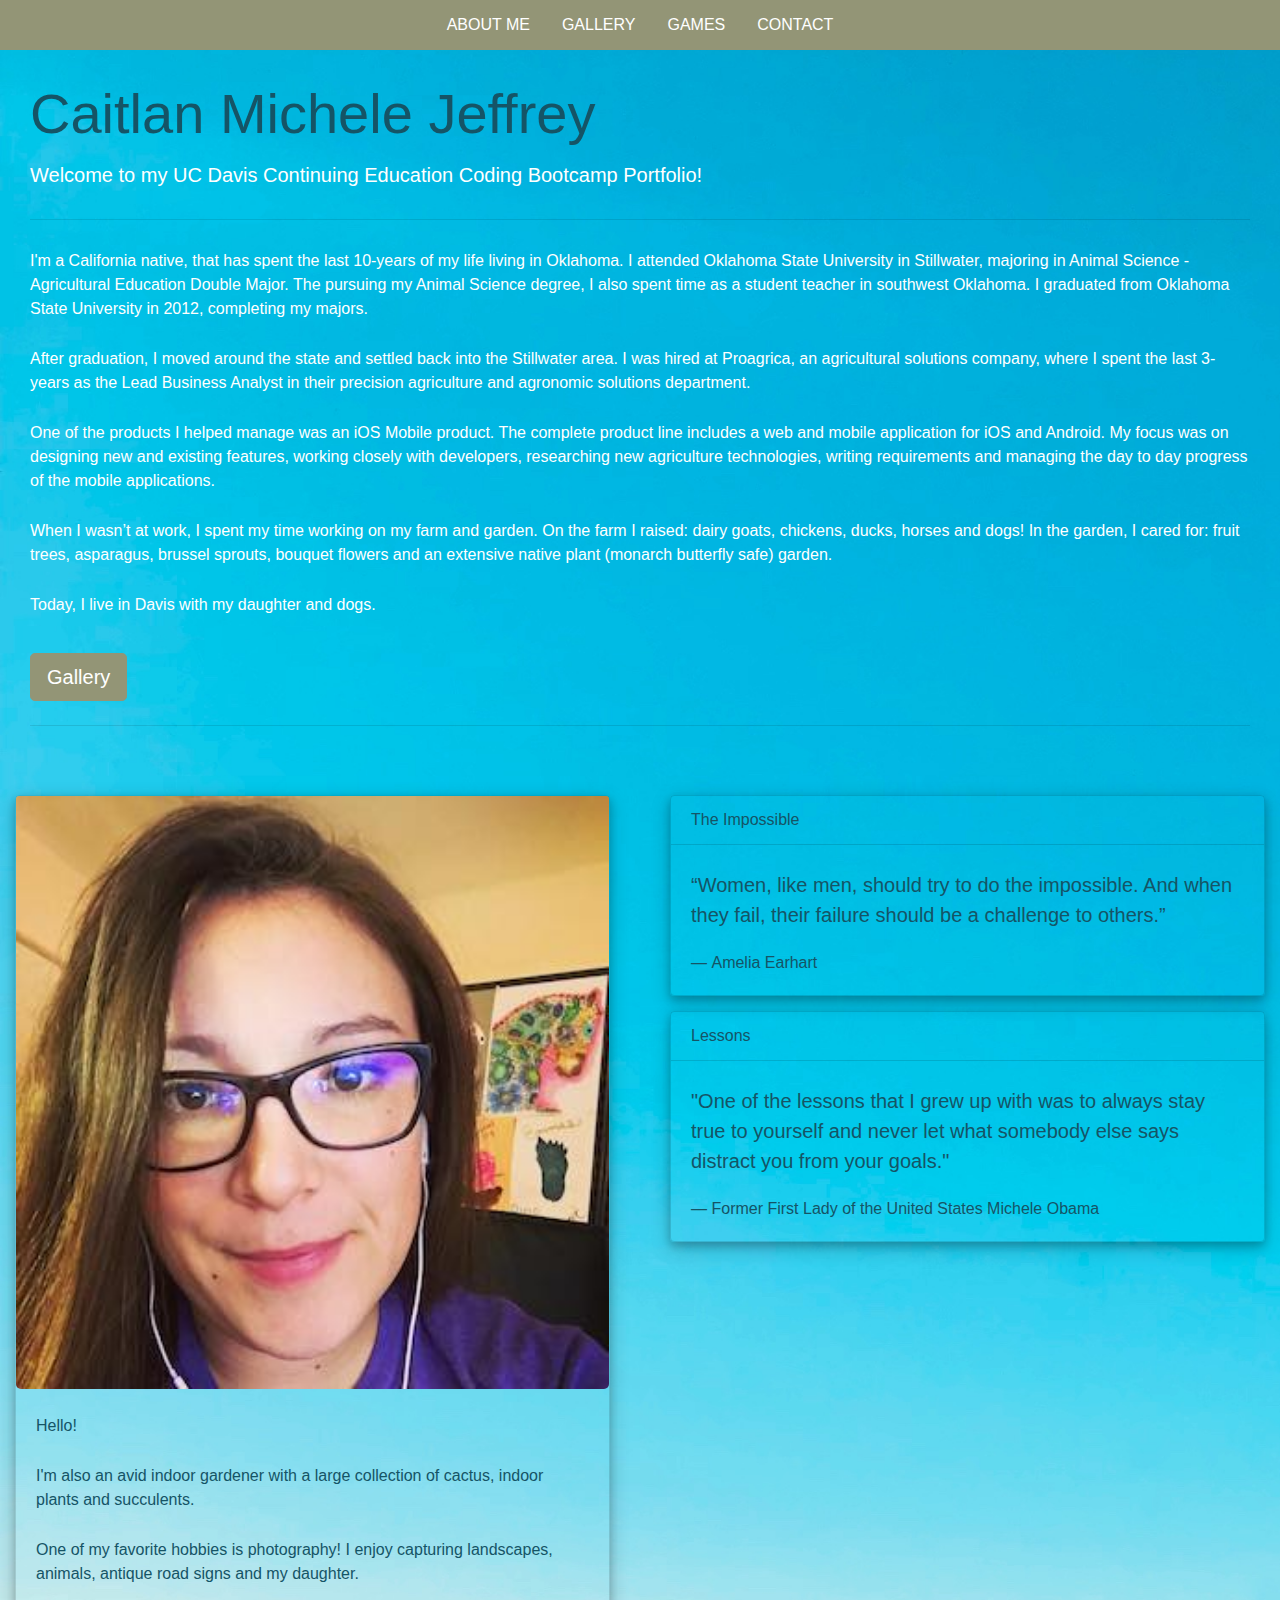
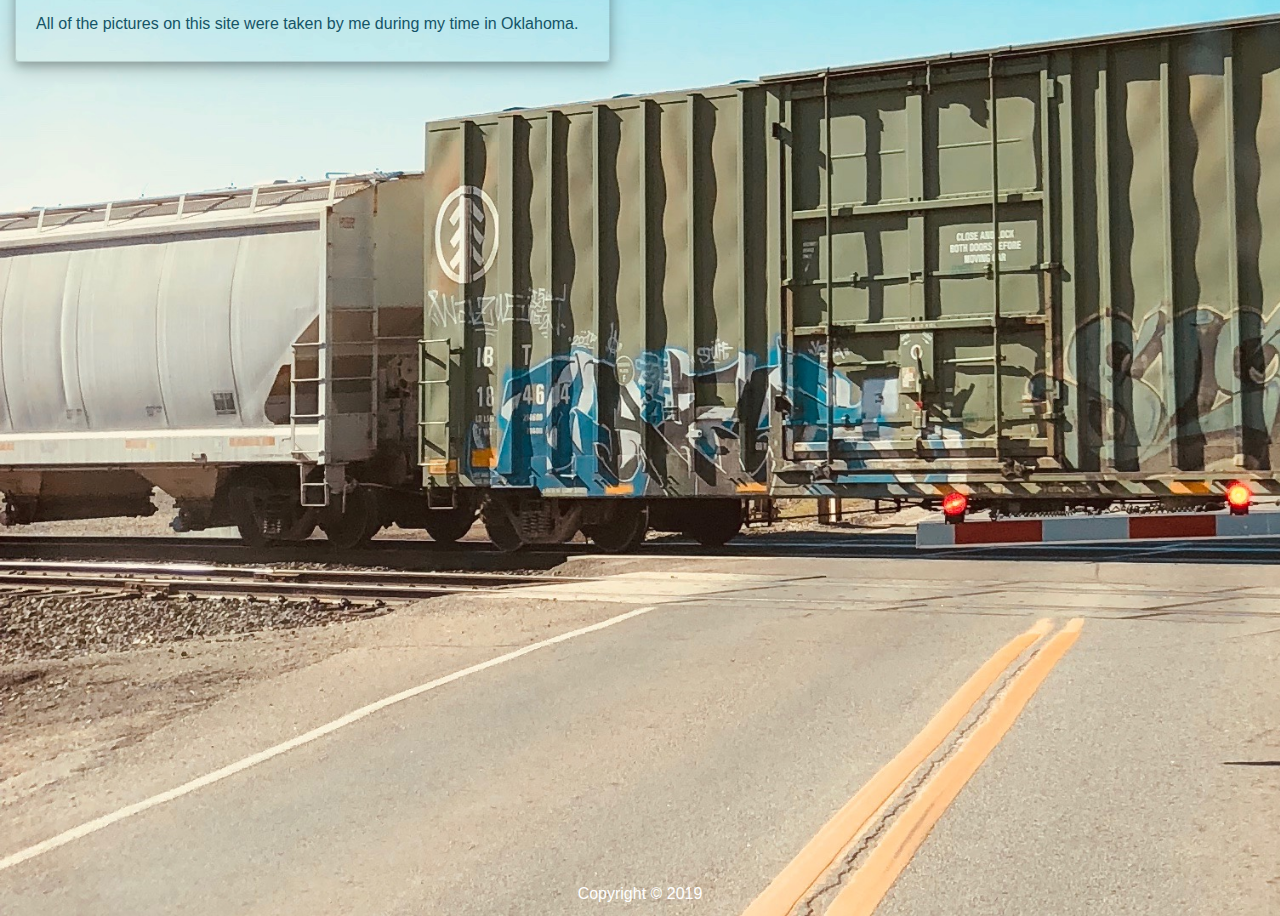
<file: index.html>
<!DOCTYPE html>
<html lang="en">
<head>
    <meta charset="UTF-8">
    <meta name="viewport" content="width=device-width, initial-scale=1.0">
    <meta http-equiv="X-UA-Compatible" content="ie=edge">

    <title>Caitlan Michele Jeffrey</title>

    <link rel="stylesheet" href="https://stackpath.bootstrapcdn.com/bootstrap/4.3.1/css/bootstrap.min.css" integrity="sha384-ggOyR0iXCbMQv3Xipma34MD+dH/1fQ784/j6cY/iJTQUOhcWr7x9JvoRxT2MZw1T" crossorigin="anonymous">
    <link rel="stylesheet" type="text/css" href="assets/css/style.css">

</head>

<body>
    <div class="container-fluid--">
        <div class="navigation">
            <ul class="nav justify-content-center">
                <li class="nav-item">
                    <a class="nav-link active" href="index.html">ABOUT ME</a>
                </li>
                <li class="nav-item">
                    <a class="nav-link" href="portfolio.html">GALLERY</a>
                </li>
                <li class="nav-item">
                    <a class="nav-link" href="/games/games-home.html">GAMES</a>
                </li>
                <li class="nav-item">
                    <a class="nav-link" href="contact.html">CONTACT</a>
                </li>
            </ul>
        </div><!--end of navigation-->

        <div class="main-content">
            <div class="jumbotron">
                <h1 class="display-4">Caitlan Michele Jeffrey</h1>
                    <p class="lead">Welcome to my UC Davis Continuing Education Coding Bootcamp Portfolio!</p>
                    <hr class="my-4"> 
                        <p>I'm a California native, that has spent the last 10-years of my life living in Oklahoma. I attended Oklahoma State University in Stillwater, majoring in Animal Science - Agricultural Education Double Major. The pursuing my Animal Science degree, I also spent time as a student teacher in southwest Oklahoma. I graduated from Oklahoma State University in 2012, completing my majors.</p>
                        <p>After graduation, I moved around the state and settled back into the Stillwater area. I was hired at Proagrica, an agricultural solutions company, where I spent the last 3-years as the Lead Business Analyst in their precision agriculture and agronomic solutions department.</p>
                        <p>One of the products I helped manage was an iOS Mobile product. The complete product line includes a web and mobile application for iOS and Android. My focus was on designing new and existing features, working closely with developers, researching new agriculture technologies, writing requirements and managing the day to day progress of the mobile applications.</p>
                        <p>When I wasn’t at work, I spent my time working on my farm and garden. On the farm I raised: dairy goats, chickens, ducks, horses and dogs! In the garden, I cared for: fruit trees, asparagus, brussel sprouts, bouquet flowers and an extensive native plant (monarch butterfly safe) garden.</p>
                        <p>Today, I live in Davis with my daughter and dogs.</p>
                <a class="btn btn-primary btn-lg" href="portfolio.html" role="button">Gallery</a>
                <hr class="my-4">          
            </div><!--end of jumbotron-->

            <div class="row">
                <div class="col-md-6">
                    <div class="card">
                        <img src="assets/images/profile-picture.jpg" class="card-img-top" alt="portfolio">
                            <div class="card-body">
                            <p class="card-text">Hello!</p>
                            <p class="card-text">I'm also an avid indoor gardener with a large collection of cactus, indoor plants and succulents.</p>
                            <p class="card-text">One of my favorite hobbies is photography! I enjoy capturing landscapes, animals, antique road signs and my daughter.</p>
                            <p class="card-text">All of the pictures on this site were taken by me during my time in Oklahoma.</p>
                            </div>
                    </div>
                </div>
                <div class="col-md-6">
                    <div class="card">
                        <div class="card-header">The Impossible</div>
                        <div class="card-body">
                            <blockquote class="blockquote mb-0">
                                <p>“Women, like men, should try to do the impossible. And when they fail, their failure should be a challenge to others.”</p>
                                <footer class="blockquote-footer">Amelia Earhart</footer>
                            </blockquote>
                        </div>
                    </div><!--end of quote card-->
                    <div class="card">
                            <div class="card-header">Lessons</div>
                            <div class="card-body">
                                <blockquote class="blockquote mb-0">
                                    <p>"One of the lessons that I grew up with was to always stay true to yourself and never let what somebody else says distract you from your goals."</p>
                                    <footer class="blockquote-footer">Former First Lady of the United States Michele Obama</footer>
                                </blockquote>
                            </div>
                        </div><!--end of quote card-->
                </div><!--end of column-6-->
            </div><!--end of row-->
        </div><!--end of main-content-->
    </div><!--end of container-fluid-->

    <footer class="end-content">
        <p id="footer">Copyright &copy; 2019</p>
    </footer><!--end of footer-->


    <script src="https://code.jquery.com/jquery-3.3.1.slim.min.js" integrity="sha384-q8i/X+965DzO0rT7abK41JStQIAqVgRVzpbzo5smXKp4YfRvH+8abtTE1Pi6jizo" crossorigin="anonymous"></script>
    <script src="https://cdnjs.cloudflare.com/ajax/libs/popper.js/1.14.7/umd/popper.min.js" integrity="sha384-UO2eT0CpHqdSJQ6hJty5KVphtPhzWj9WO1clHTMGa3JDZwrnQq4sF86dIHNDz0W1" crossorigin="anonymous"></script>
    <script src="https://stackpath.bootstrapcdn.com/bootstrap/4.3.1/js/bootstrap.min.js" integrity="sha384-JjSmVgyd0p3pXB1rRibZUAYoIIy6OrQ6VrjIEaFf/nJGzIxFDsf4x0xIM+B07jRM" crossorigin="anonymous"></script>

</body>
</html>
</file>
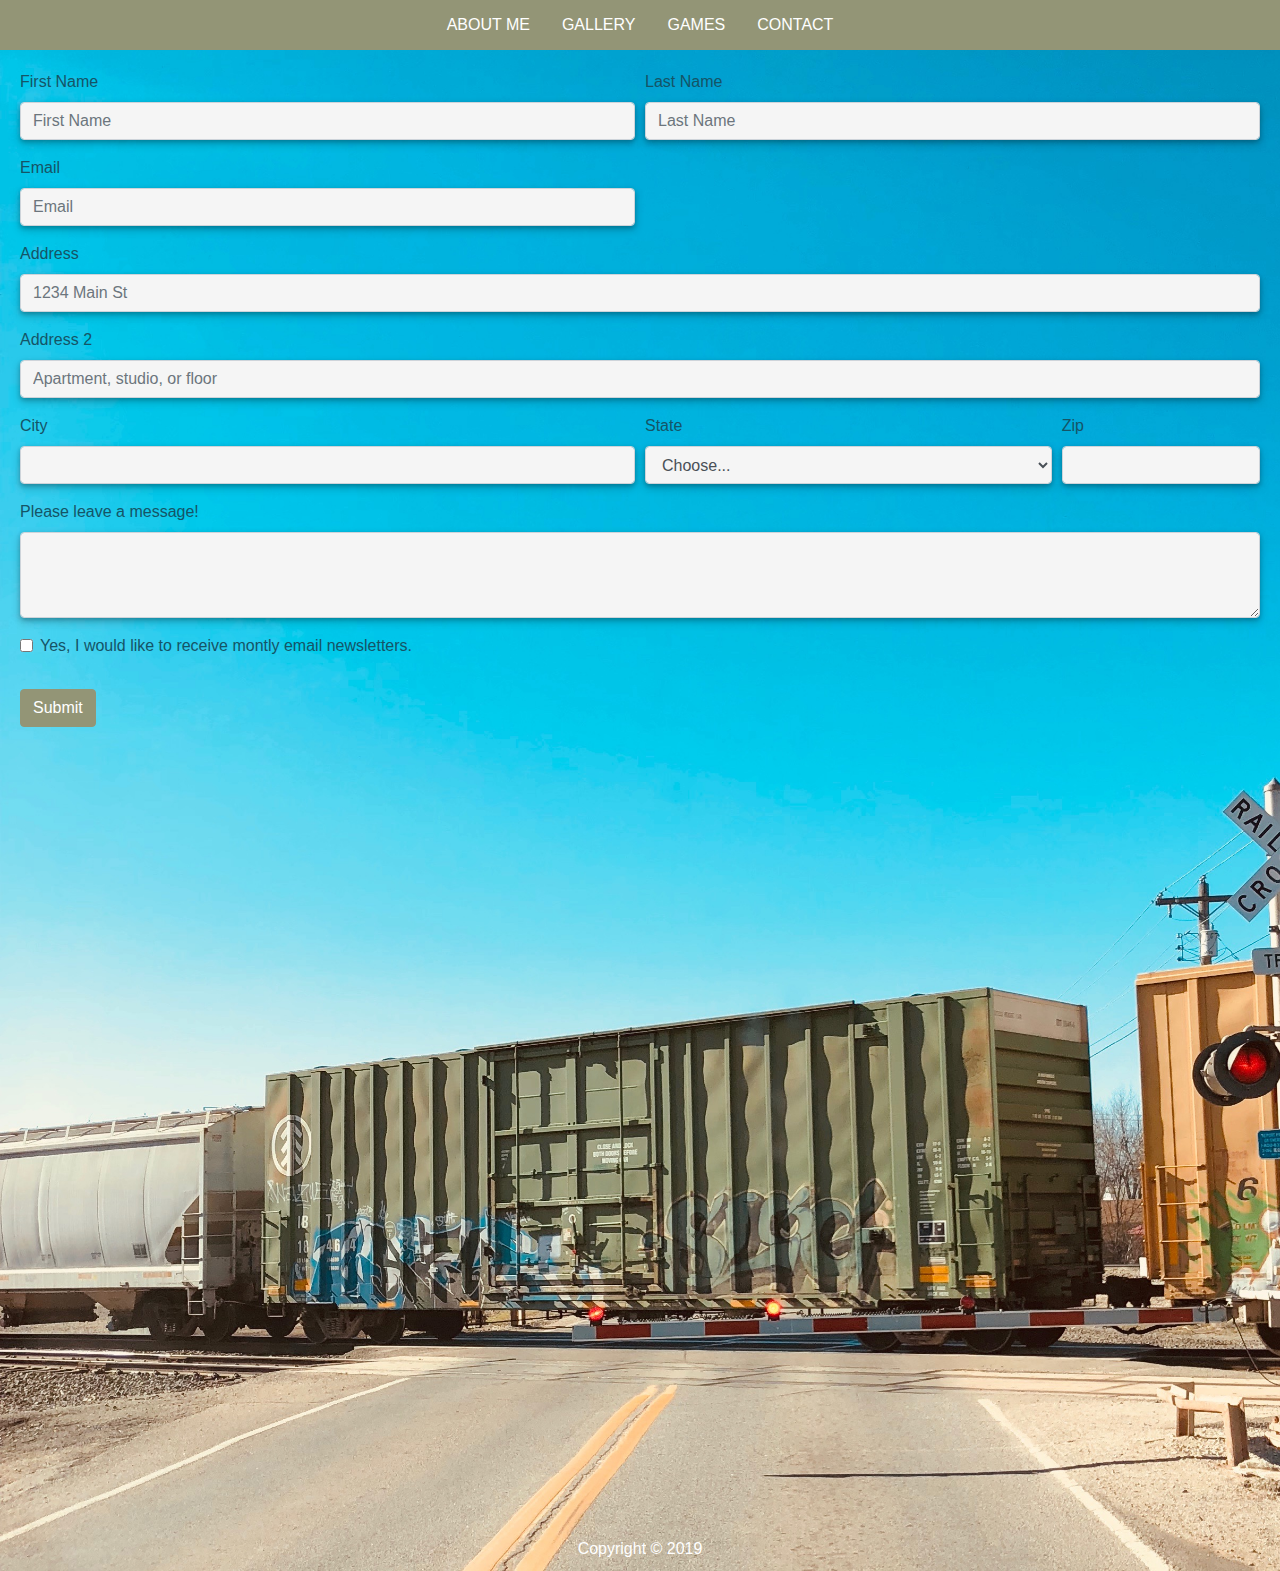
<file: contact.html>
<!DOCTYPE html>
<html lang="en">
<head>
    <meta charset="UTF-8">
    <meta name="viewport" content="width=device-width, initial-scale=1.0">
    <meta http-equiv="X-UA-Compatible" content="ie=edge">

    <title>Caitlan Michele Jeffrey</title>

    <link rel="stylesheet" href="https://stackpath.bootstrapcdn.com/bootstrap/4.3.1/css/bootstrap.min.css" integrity="sha384-ggOyR0iXCbMQv3Xipma34MD+dH/1fQ784/j6cY/iJTQUOhcWr7x9JvoRxT2MZw1T" crossorigin="anonymous">
    <link rel="stylesheet" type="text/css" href="/assets/css/style.css">

</head>

<body>
    <div class="container-fluid--">
        <div class="navigation">
            <ul class="nav justify-content-center">
                <li class="nav-item">
                    <a class="nav-link active" href="index.html">ABOUT ME</a>
                </li>
                <li class="nav-item">
                    <a class="nav-link" href="portfolio.html">GALLERY</a>
                </li>
                <li class="nav-item">
                    <a class="nav-link" href="games/games-home.html">GAMES</a>
                </li>
                <li class="nav-item">
                    <a class="nav-link" href="contact.html">CONTACT</a>
                </li>
            </ul>
        </div><!--end of navigation-->

        <div class="main-content">
            <form>
                <div class="form-row">
                    <div class="form-group col-md-6">
                        <label for="inputFirstName">First Name</label>
                        <input type="text" class="form-control" id="inputFirstName" placeholder="First Name">
                    </div>
                    <div class="form-group col-md-6">
                        <label for="inputLastName">Last Name</label>
                        <input type="text" class="form-control" id="inputLastName" placeholder="Last Name">
                    </div>
                    <div class="form-group col-md-6">
                        <label for="inputEmail4">Email</label>
                        <input type="email" class="form-control" id="inputEmail4" placeholder="Email">
                    </div>
                </div>
                <div class="form-group">
                    <label for="inputAddress">Address</label>
                    <input type="text" class="form-control" id="inputAddress" placeholder="1234 Main St">
                </div>
                <div class="form-group">
                    <label for="inputAddress2">Address 2</label>
                    <input type="text" class="form-control" id="inputAddress2" placeholder="Apartment, studio, or floor">
                </div>
                <div class="form-row">
                    <div class="form-group col-md-6">
                        <label for="inputCity">City</label>
                        <input type="text" class="form-control" id="inputCity">
                    </div>
                    <div class="form-group col-md-4">
                        <label for="inputState">State</label>
                        <select id="inputState" class="form-control">
                            <option selected>Choose...</option>
                            <option>California</option>
                        </select>
                    </div>
                    <div class="form-group col-md-2">
                        <label for="inputZip">Zip</label>
                        <input type="text" class="form-control" id="inputZip">
                    </div>
                </div>
                <div class="form-row">
                    <div class="form-group col-md-12">
                        <label for="exampleFormControlTextarea1">Please leave a message!</label>
                        <textarea class="form-control" id="exampleFormControlTextarea1" rows="3"></textarea>
                    </div>
                </div>
                <div class="form-group">
                    <div class="form-check">
                        <input class="form-check-input" type="checkbox" id="gridCheck">
                        <label class="form-check-label" for="gridCheck">Yes, I would like to receive montly email newsletters.</label>
                    </div>
                </div>
                    <button type="submit" class="btn btn-primary">Submit</button>
            </form><!--end form-->
        </div><!--end of main-content-->
    </div><!--end of container-fluid-->
    
    <footer class="end-content">
        <p id="footer">Copyright &copy; 2019</p>
    </footer><!--end of footer-->

    <script src="https://code.jquery.com/jquery-3.3.1.slim.min.js" integrity="sha384-q8i/X+965DzO0rT7abK41JStQIAqVgRVzpbzo5smXKp4YfRvH+8abtTE1Pi6jizo" crossorigin="anonymous"></script>
    <script src="https://cdnjs.cloudflare.com/ajax/libs/popper.js/1.14.7/umd/popper.min.js" integrity="sha384-UO2eT0CpHqdSJQ6hJty5KVphtPhzWj9WO1clHTMGa3JDZwrnQq4sF86dIHNDz0W1" crossorigin="anonymous"></script>
    <script src="https://stackpath.bootstrapcdn.com/bootstrap/4.3.1/js/bootstrap.min.js" integrity="sha384-JjSmVgyd0p3pXB1rRibZUAYoIIy6OrQ6VrjIEaFf/nJGzIxFDsf4x0xIM+B07jRM" crossorigin="anonymous"></script>

</body>
</html>
</file>
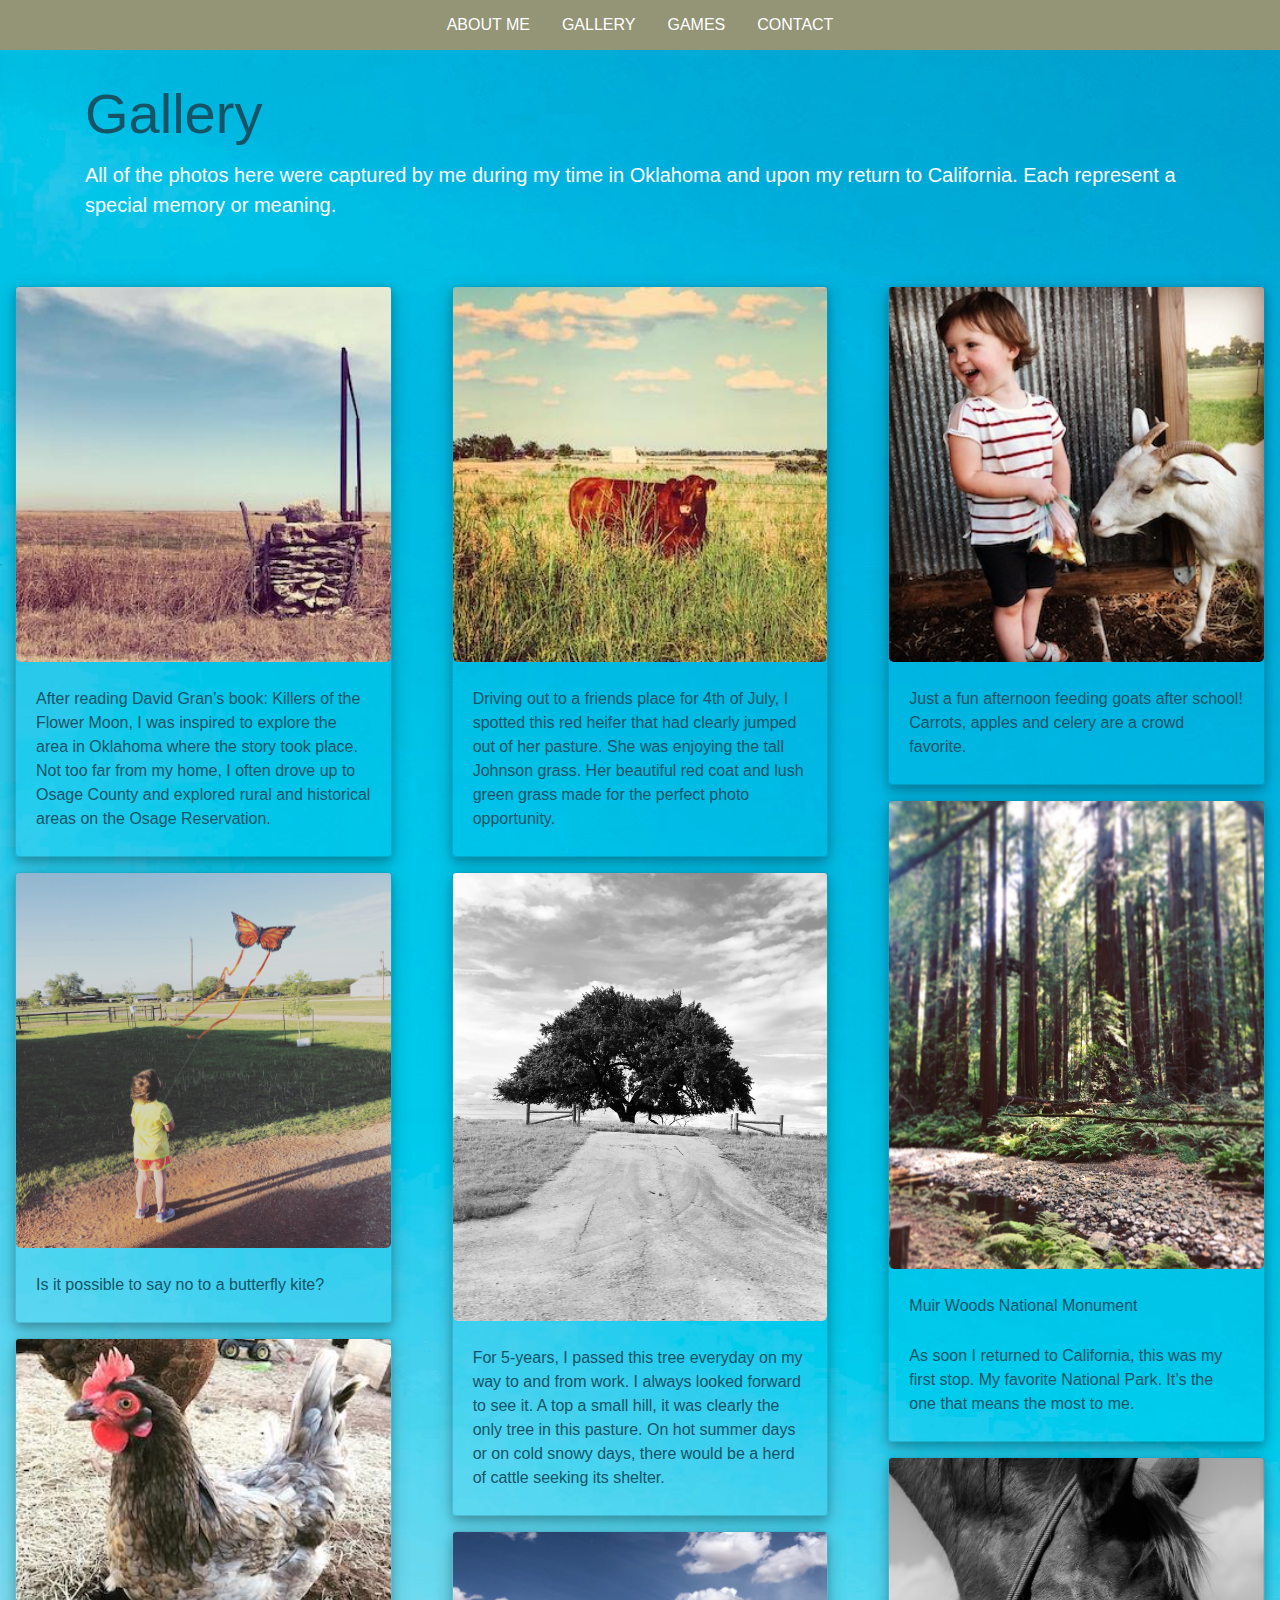
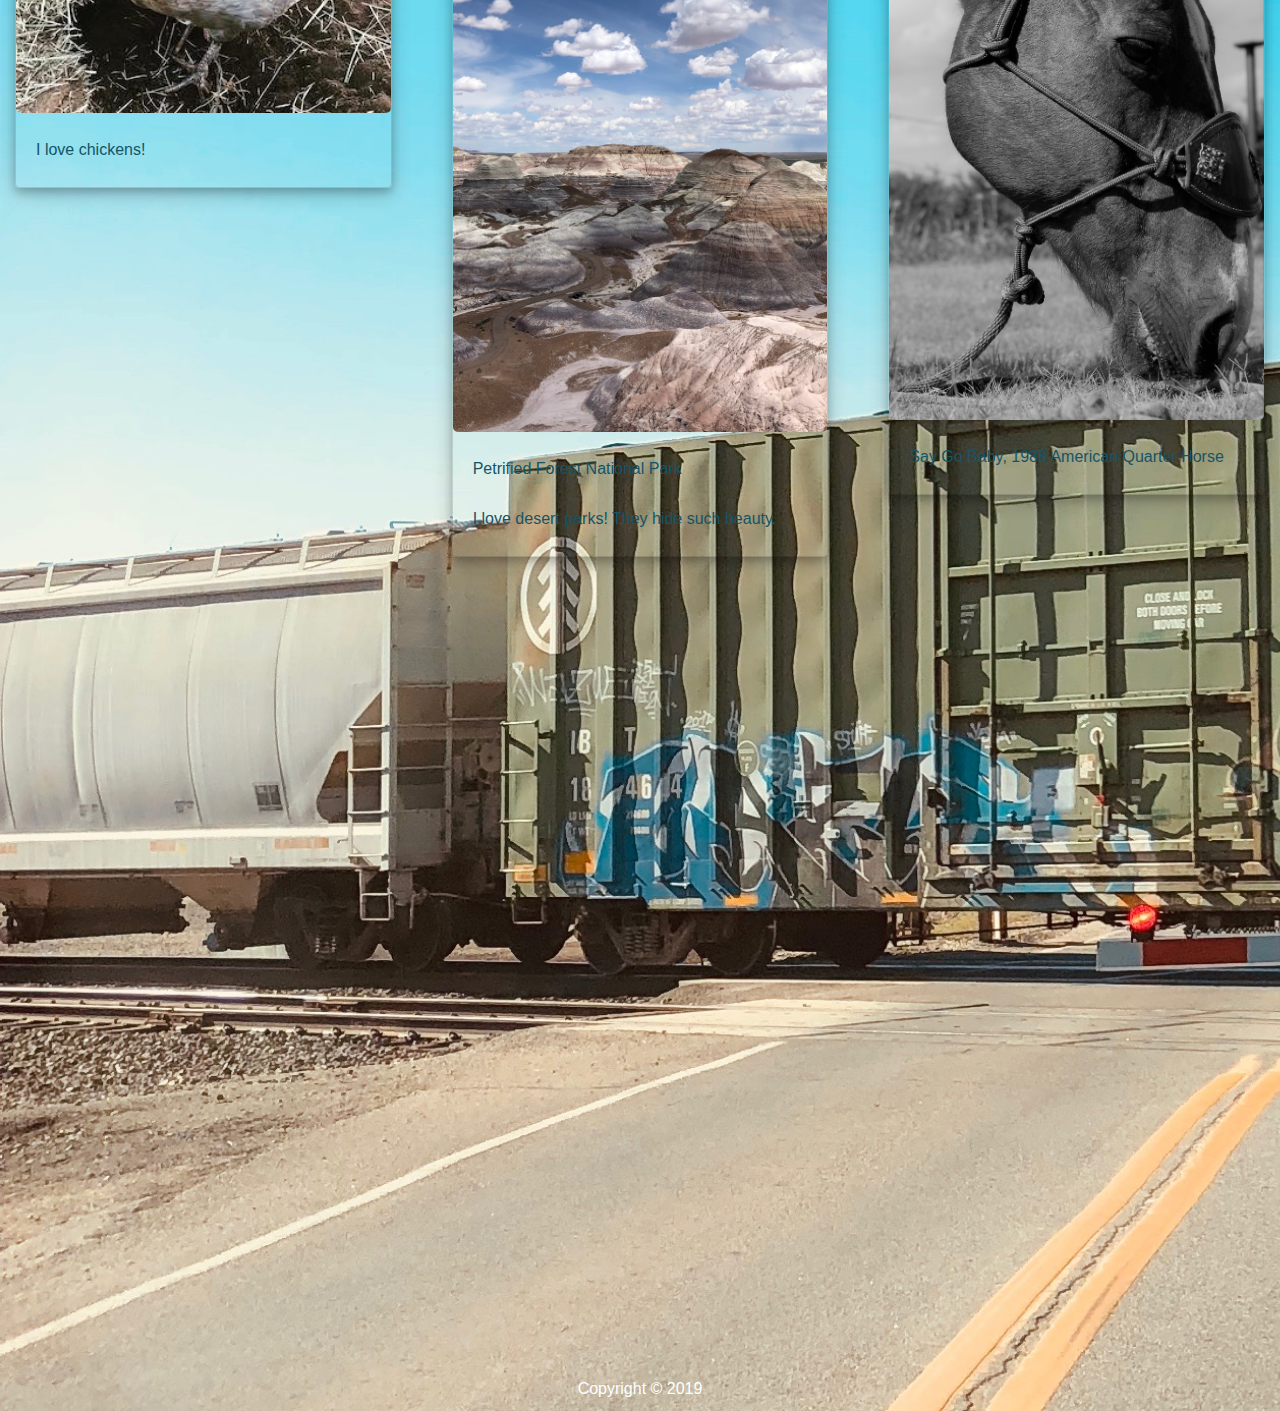
<file: portfolio.html>
<!DOCTYPE html>
<html lang="en">
<head>
    <meta charset="UTF-8">
    <meta name="viewport" content="width=device-width, initial-scale=1.0">
    <meta http-equiv="X-UA-Compatible" content="ie=edge">

    <title>Caitlan Michele Jeffrey</title>

    <link rel="stylesheet" href="https://stackpath.bootstrapcdn.com/bootstrap/4.3.1/css/bootstrap.min.css" integrity="sha384-ggOyR0iXCbMQv3Xipma34MD+dH/1fQ784/j6cY/iJTQUOhcWr7x9JvoRxT2MZw1T" crossorigin="anonymous">
    <link rel="stylesheet" type="text/css" href="assets/css/style.css">

</head>

<body>
    <div class="container-fluid--">
        <div class="navigation">
            <ul class="nav justify-content-center">
                <li class="nav-item">
                    <a class="nav-link active" href="index.html">ABOUT ME</a>
                </li>
                <li class="nav-item">
                    <a class="nav-link" href="portfolio.html">GALLERY</a>
                </li>
                <li class="nav-item">
                    <a class="nav-link" href="games/games-home.html">GAMES</a>
                </li>
                <li class="nav-item">
                    <a class="nav-link" href="contact.html">CONTACT</a>
                </li>
            </ul>
        </div><!--end of navigation-->

        <div class="main-content">
            <div class="jumbotron jumbotron-fluid">
                <div class="container">
                    <h1 class="display-4">Gallery</h1>
                    <p class="lead">All of the photos here were captured by me during my time in Oklahoma and upon my return to California. Each represent a special memory or meaning.</p>
                </div>
            </div><!--end of jumbotron-fluid-->
            <div class="row">
                <div class="col-sm-4">
                    <div class="card">
                        <img src="assets/images/gallery/open_range.jpg" class="card-img-top" alt="open_range">
                        <div class="card-body">
                            <p class="card-text">After reading David Gran’s book: Killers of the Flower Moon, I was inspired to explore the area in Oklahoma where the story took place. Not too far from my home, I often drove up to Osage County and explored rural and historical areas on the Osage Reservation.</p>
                        </div>
                    </div><!--end of image-1-->
                    <div class="card">
                        <img src="assets/images/gallery/kites.jpeg" class="card-img-top" alt="kites">
                        <div class="card-body">
                            <p class="card-text">Is it possible to say no to a butterfly kite?</p>
                        </div>
                    </div><!--end of image-2-->
                    <div class="card">
                        <img src="assets/images/gallery/chickens.jpg" class="card-img-top" alt="chickens">
                        <div class="card-body">
                            <p class="card-text">I love chickens!</p>
                        </div>
                    </div><!--end of image-3-->
                </div>
                <div class="col-sm-4">
                    <div class="card">
                        <img src="assets/images/gallery/red_heifer.jpg" class="card-img-top" alt="red_heifer">
                        <div class="card-body">
                            <p class="card-text">Driving out to a friends place for 4th of July, I spotted this red heifer that had clearly jumped out of her pasture. She was enjoying the tall Johnson grass. Her beautiful red coat and lush green grass made for the perfect photo opportunity.</p>
                        </div>
                    </div><!--end of image-4-->
                    <div class="card">
                        <img src="assets/images/gallery/tree.jpeg" class="card-img-top" alt="tree">
                        <div class="card-body">
                            <p class="card-text">For 5-years, I passed this tree everyday on my way to and from work. I always looked forward to see it. A top a small hill, it was clearly the only tree in this pasture. On hot summer days or on cold snowy days, there would be a herd of cattle seeking its shelter.</p>
                        </div>
                    </div><!--end of image-5-->
                    <div class="card">
                        <img src="assets/images/gallery/painted_desert.jpeg" class="card-img-top" alt="painted_desert">
                        <div class="card-body">
                            <p class="card-text">Petrified Forest National Park</p>
                            <p class="card-text">I love desert parks! They hide such beauty.</p>
                        </div>
                    </div><!--end of image-6-->
                </div>
                <div class="col-sm-4">
                    <div class="card">
                        <img src="assets/images/gallery/emma_fran.jpeg" class="card-img-top" alt="emma_fran">
                        <div class="card-body">
                            <p class="card-text">Just a fun afternoon feeding goats after school! Carrots, apples and celery are a crowd favorite.</p>
                        </div>
                    </div><!--end of image-7-->
                    <div class="card">
                        <img src="assets/images/gallery/muirwoods.jpg" class="card-img-top" alt="muirwoods">
                        <div class="card-body">
                            <p class="card-text">Muir Woods National Monument</p>
                            <p class="card-text">As soon I returned to California, this was my first stop. My favorite National Park. It’s the one that means the most to me.</p>
                        </div>
                    </div><!--end of image-8-->
                    <div class="card">
                        <img src="assets/images/gallery/horse1.jpg" class="card-img-top" alt="horse">
                        <div class="card-body">
                            <p class="card-text">Say Go Baby, 1988 American Quarter Horse</p>
                        </div>
                    </div><!--end of image-9-->
                </div>
            </div><!--end of row-->
        </div><!--end of main-content-->
    </div><!--end of container-fluid-->
    
    <footer class="end-content">
        <p id="footer">Copyright &copy; 2019</p>
    </footer><!--end of footer-->

    <script src="https://code.jquery.com/jquery-3.3.1.slim.min.js" integrity="sha384-q8i/X+965DzO0rT7abK41JStQIAqVgRVzpbzo5smXKp4YfRvH+8abtTE1Pi6jizo" crossorigin="anonymous"></script>
    <script src="https://cdnjs.cloudflare.com/ajax/libs/popper.js/1.14.7/umd/popper.min.js" integrity="sha384-UO2eT0CpHqdSJQ6hJty5KVphtPhzWj9WO1clHTMGa3JDZwrnQq4sF86dIHNDz0W1" crossorigin="anonymous"></script>
    <script src="https://stackpath.bootstrapcdn.com/bootstrap/4.3.1/js/bootstrap.min.js" integrity="sha384-JjSmVgyd0p3pXB1rRibZUAYoIIy6OrQ6VrjIEaFf/nJGzIxFDsf4x0xIM+B07jRM" crossorigin="anonymous"></script>

</body>
</html>
</file>
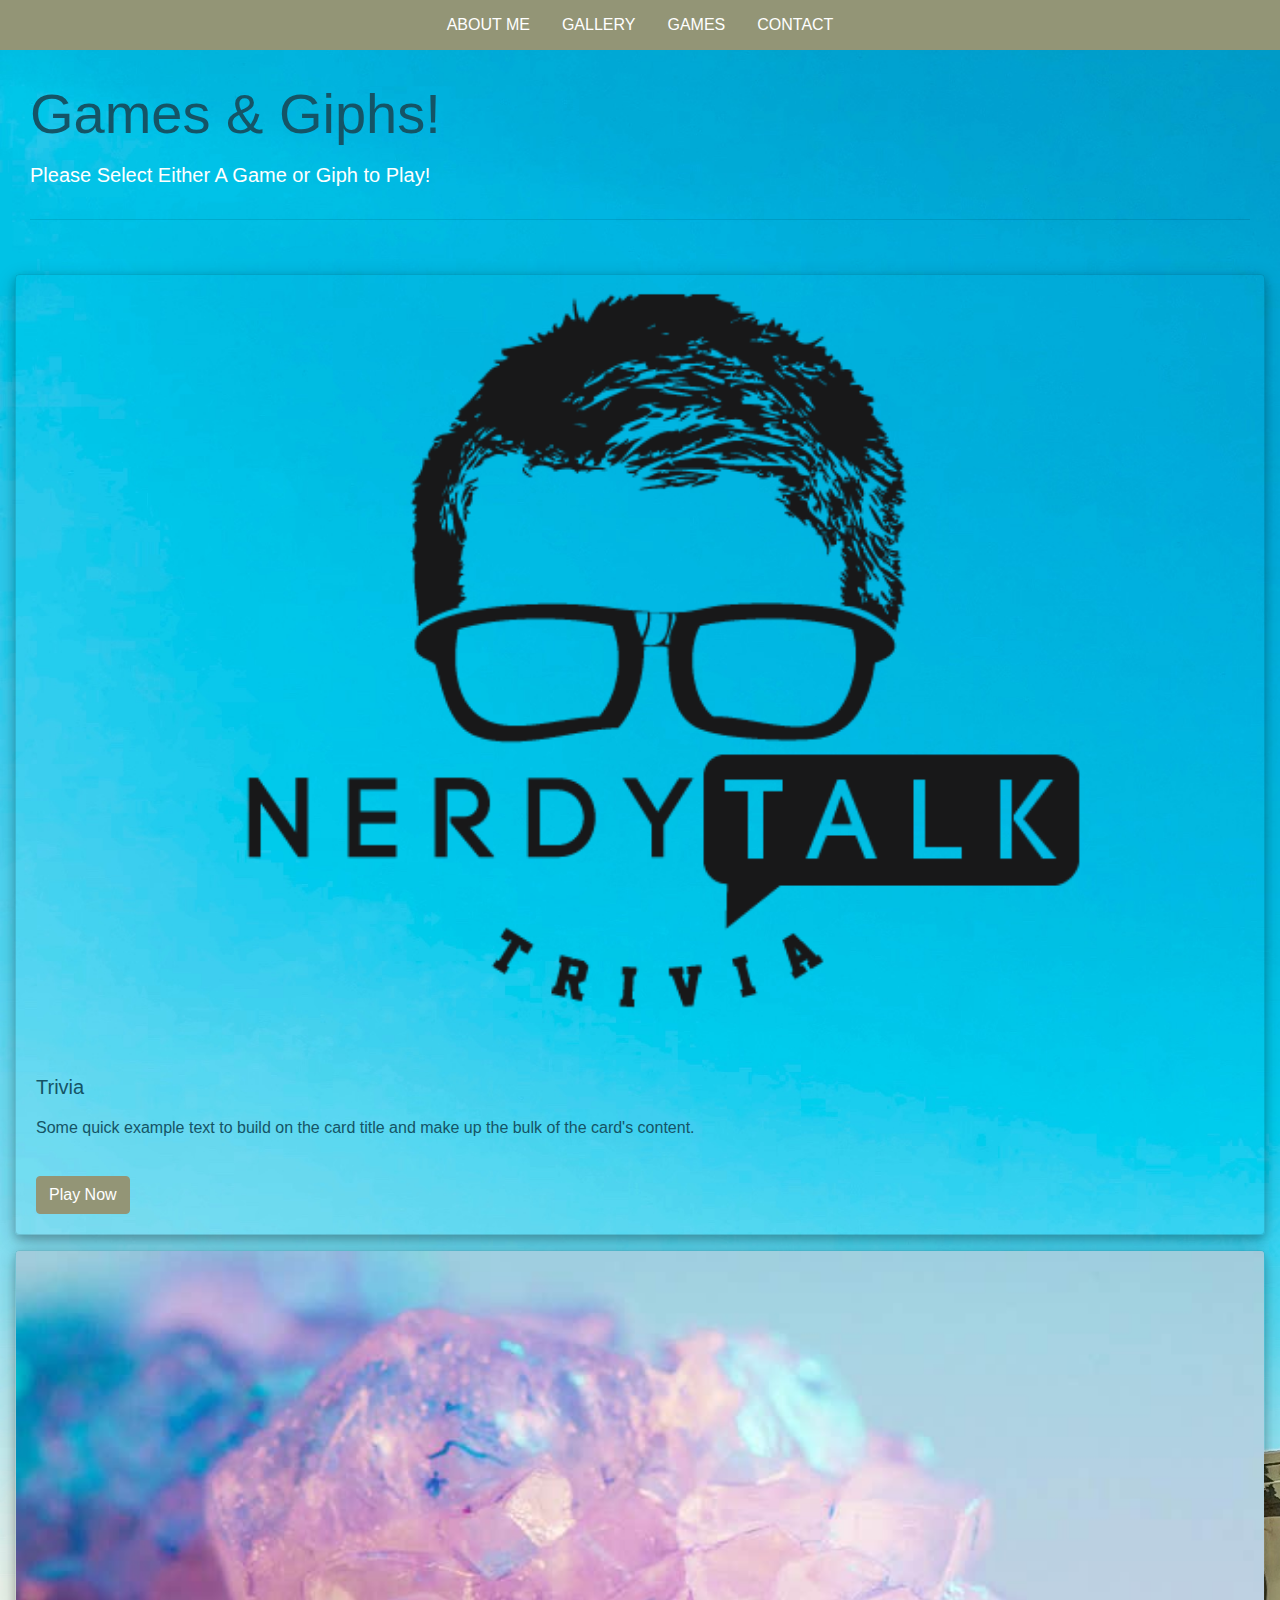
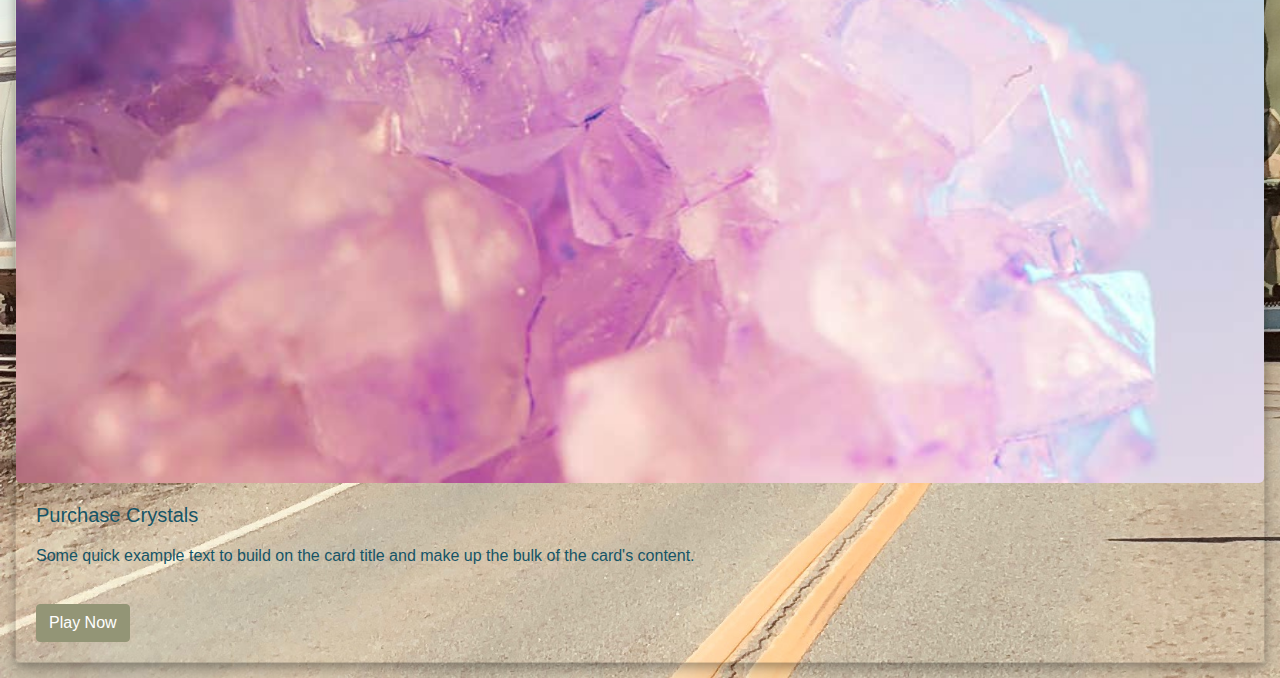
<file: games/games-home.html>
<!DOCTYPE html>
<html lang="en">
<head>
    <meta charset="UTF-8">
    <meta name="viewport" content="width=device-width, initial-scale=1.0">
    <meta http-equiv="X-UA-Compatible" content="ie=edge">

    <title>Caitlan Michele Jeffrey</title>

    <link rel="stylesheet" href="https://stackpath.bootstrapcdn.com/bootstrap/4.3.1/css/bootstrap.min.css" integrity="sha384-ggOyR0iXCbMQv3Xipma34MD+dH/1fQ784/j6cY/iJTQUOhcWr7x9JvoRxT2MZw1T" crossorigin="anonymous">
    <link rel="stylesheet" type="text/css" href="/assets/css/style.css">

</head>

<body>
    <div class="container-fluid--">
        <div class="navigation">
            <ul class="nav justify-content-center">
                <li class="nav-item">
                    <a class="nav-link active" href="/index.html">ABOUT ME</a>
                </li>
                <li class="nav-item">
                    <a class="nav-link" href="/portfolio.html">GALLERY</a>
                </li>
                <li class="nav-item">
                    <a class="nav-link" href="games-home.html">GAMES</a>
                </li>
                <li class="nav-item">
                    <a class="nav-link" href="/contact.html">CONTACT</a>
                </li>
            </ul>
        </div><!--end of navigation-->

        <div class="main-content">
            <div class="jumbotron">
                <h1 class="display-4">Games & Giphs!</h1>
                    <p class="lead">Please Select Either A Game or Giph to Play!</p>
                    <hr class="my-4">         
            </div><!--end of jumbotron-->
        </div>

        <div id="container-flex">
            <div class="card">
                <img src="/assets/images/games/Nerdy-Talk-logo.png" class="card-img-top" alt="...">
                <div class="card-body">
                    <h5 class="card-title">Trivia</h5>
                    <p class="card-text">Some quick example text to build on the card title and make up the bulk of the card's content.</p>
                    <a href="/games/trivia-game/trivia-game.html" class="btn btn-primary">Play Now</a>
                </div>
            </div>
            
            <div class="card">
                <img src="/assets/images/games/rainbow_crystal.jpg" class="card-img-top" alt="...">
                <div class="card-body">
                    <h5 class="card-title">Purchase Crystals</h5>
                    <p class="card-text">Some quick example text to build on the card title and make up the bulk of the card's content.</p>
                    <a href="/games/crystal-game/crystal-home.html" class="btn btn-primary">Play Now</a>
                </div>
            </div>

        </div>

    <script src="https://code.jquery.com/jquery-3.3.1.slim.min.js" integrity="sha384-q8i/X+965DzO0rT7abK41JStQIAqVgRVzpbzo5smXKp4YfRvH+8abtTE1Pi6jizo" crossorigin="anonymous"></script>
    <script src="https://cdnjs.cloudflare.com/ajax/libs/popper.js/1.14.7/umd/popper.min.js" integrity="sha384-UO2eT0CpHqdSJQ6hJty5KVphtPhzWj9WO1clHTMGa3JDZwrnQq4sF86dIHNDz0W1" crossorigin="anonymous"></script>
    <script src="https://stackpath.bootstrapcdn.com/bootstrap/4.3.1/js/bootstrap.min.js" integrity="sha384-JjSmVgyd0p3pXB1rRibZUAYoIIy6OrQ6VrjIEaFf/nJGzIxFDsf4x0xIM+B07jRM" crossorigin="anonymous"></script>

</body>
</html>
</file>
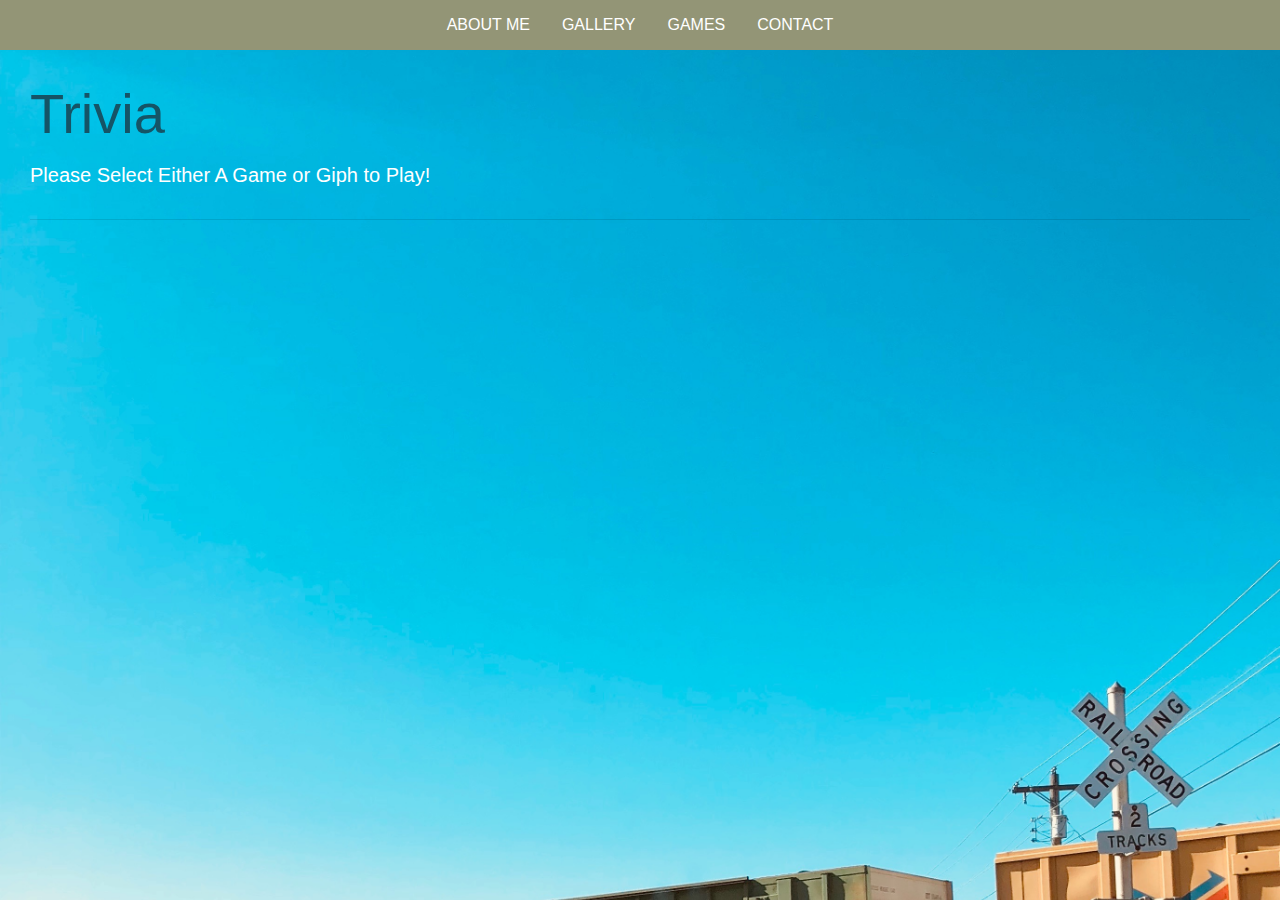
<file: games/trivia-game/trivia-game.html>
<!DOCTYPE html>
<html lang="en">
<head>
    <meta charset="UTF-8">
    <meta name="viewport" content="width=device-width, initial-scale=1.0">
    <meta http-equiv="X-UA-Compatible" content="ie=edge">

    <title>Caitlan Michele Jeffrey</title>

    <link rel="stylesheet" href="https://stackpath.bootstrapcdn.com/bootstrap/4.3.1/css/bootstrap.min.css" integrity="sha384-ggOyR0iXCbMQv3Xipma34MD+dH/1fQ784/j6cY/iJTQUOhcWr7x9JvoRxT2MZw1T" crossorigin="anonymous">
    <link rel="stylesheet" type="text/css" href="/assets/css/style.css">

</head>

<body>
    <div class="container-fluid--">
        <div class="navigation">
            <ul class="nav justify-content-center">
                <li class="nav-item">
                    <a class="nav-link active" href="/index.html">ABOUT ME</a>
                </li>
                <li class="nav-item">
                    <a class="nav-link" href="/portfolio.html">GALLERY</a>
                </li>
                <li class="nav-item">
                    <a class="nav-link" href="games-home.html">GAMES</a>
                </li>
                <li class="nav-item">
                    <a class="nav-link" href="/contact.html">CONTACT</a>
                </li>
            </ul>
        </div><!--end of navigation-->

        <div class="main-content">
            <div class="jumbotron">
                <h1 class="display-4">Trivia</h1>
                    <p class="lead">Please Select Either A Game or Giph to Play!</p>
                    <hr class="my-4">         
            </div><!--end of jumbotron-->
        </div>



    <script src="https://code.jquery.com/jquery-3.3.1.slim.min.js" integrity="sha384-q8i/X+965DzO0rT7abK41JStQIAqVgRVzpbzo5smXKp4YfRvH+8abtTE1Pi6jizo" crossorigin="anonymous"></script>
    <script src="https://cdnjs.cloudflare.com/ajax/libs/popper.js/1.14.7/umd/popper.min.js" integrity="sha384-UO2eT0CpHqdSJQ6hJty5KVphtPhzWj9WO1clHTMGa3JDZwrnQq4sF86dIHNDz0W1" crossorigin="anonymous"></script>
    <script src="https://stackpath.bootstrapcdn.com/bootstrap/4.3.1/js/bootstrap.min.js" integrity="sha384-JjSmVgyd0p3pXB1rRibZUAYoIIy6OrQ6VrjIEaFf/nJGzIxFDsf4x0xIM+B07jRM" crossorigin="anonymous"></script>

</body>
</html>
</file>
<file: assets/css/style.css>
body {
    font-family: -apple-system, BlinkMacSystemFont, 'Segoe UI', Roboto, Oxygen, Ubuntu, Cantarell, 'Open Sans', 'Helvetica Neue', sans-serif;
    background-color: whitesmoke;
    background-image: url(../images/train.jpeg);
    background-repeat: no-repeat;
    background-size: cover;
    font-size: 16px;
}
.navigation {
    background-color: #939576;
    padding: 5px;
}

a {
    color: #ffffff;
}

a:visited {
    color: #ffffff;
}
a:hover {
    color: #c7bca5;
}

a:active {
    color: #c7bca5
}

.jumbotron {
    color: #ffffff;
    background-color: transparent;
    margin: 15px;
    padding: 15px;
}

h1 {
    color: #155466;
}
img{
    border-radius: 5px;
}

p{
    padding: 5px 0px 5px 0px;
    text-align: left;
    line-height: 150%;
}

.btn {
    background-color: #939576;
    border-color: #939576;
    margin: 15px 0 0 0;
}

.btn:hover {
    background-color: #c7bca5;
    border-color: #c7bca5;
    box-shadow: 0 12px 16px 0 rgba(0,0,0,0.24), 0 17px 50px 0 rgba(0,0,0,0.19);

}

.btn:focus {
    background-color: #939576;
    border-color: #939576;
}

.btn:active {
    background-color: #939576;
    border-color: #939576;
}

.card {
    background-color: transparent;
    color: #155466;
    box-shadow: 0 4px 8px 0 rgba(0, 0, 0, 0.2), 0 6px 20px 0 rgba(0, 0, 0, 0.2);
    margin: 15px;
}
.card-header {
    background-color: transparent;
    color: #155466;
}

.blockquote-footer {
    color: #155466
}

form {
    color: #155466;
    margin: 15px;
    padding: 5px;
}

input {
    color: #155466;
    background-color: whitesmoke;
}

.form-control  {
    background-color: whitesmoke;
    box-shadow: 0 2px 4px 0 rgba(0, 0, 0, 0.2), 0 4px 10px 0 rgba(0, 0, 0, 0.2);
}

.end-content {
    margin: 800px 0px 0px 0px;
    background-color: transparent;
    color: #ffffff;
}

#footer {
    text-align: center;
    padding: 5px;
    margin: 0 0 5px 0;
}
</file>
